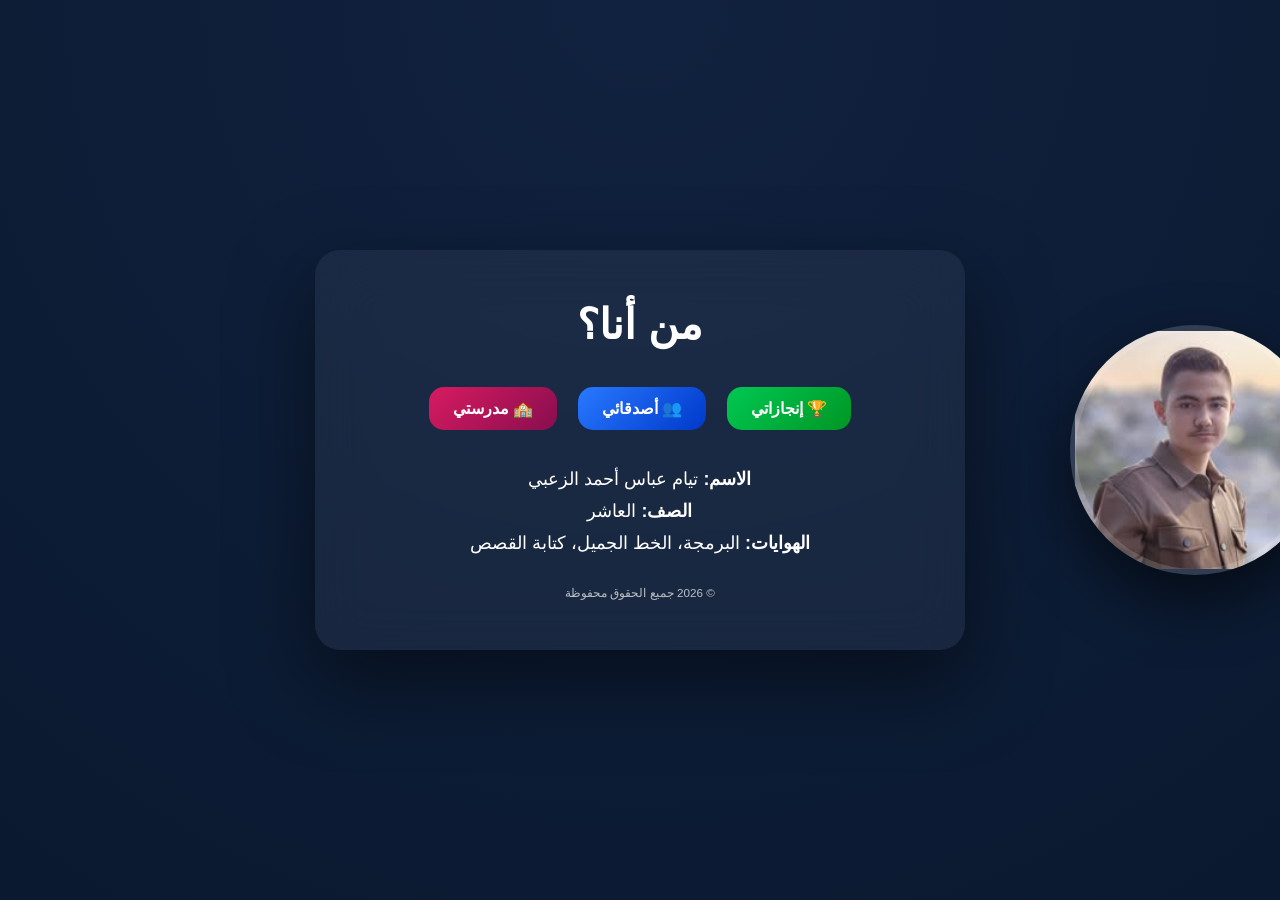
<file: index.html>
<!DOCTYPE html>
<html lang="ar" dir="rtl">
<head>
    <meta charset="UTF-8">
    <meta name="viewport" content="width=device-width, initial-scale=1.0">
    <meta name="description" content="الموقع الشخصي لتيام الزعبي - مهتم بالبرمجة والكتابة">
    <title>تيام الزعبي | الصفحة الرئيسية</title>

    <link rel="stylesheet" href="index.css">
</head>

<body>

<div class="layout">

    <aside class="side-image"></aside>

    <main class="content hidden">
        <h1 class="title">من أنا؟</h1>

        <nav class="nav-bar">
            <a href="achievements.html" class="nav-btn green">🏆 إنجازاتي</a>
            <a href="friends.html" class="nav-btn blue">👥 أصدقائي</a>
            <a href="school.html" class="nav-btn pink">🏫 مدرستي</a>
        </nav>

        <section class="info">
            <p><strong>الاسم:</strong> تيام عباس أحمد الزعبي</p>
            <p><strong>الصف:</strong> العاشر</p>
            <p><strong>الهوايات:</strong> البرمجة، الخط الجميل، كتابة القصص</p>
        </section>

        <footer>
            <small>© <span id="year"></span> جميع الحقوق محفوظة</small>
        </footer>
    </main>

</div>

<script src="index.js"></script>
</body>
</html>
</file>
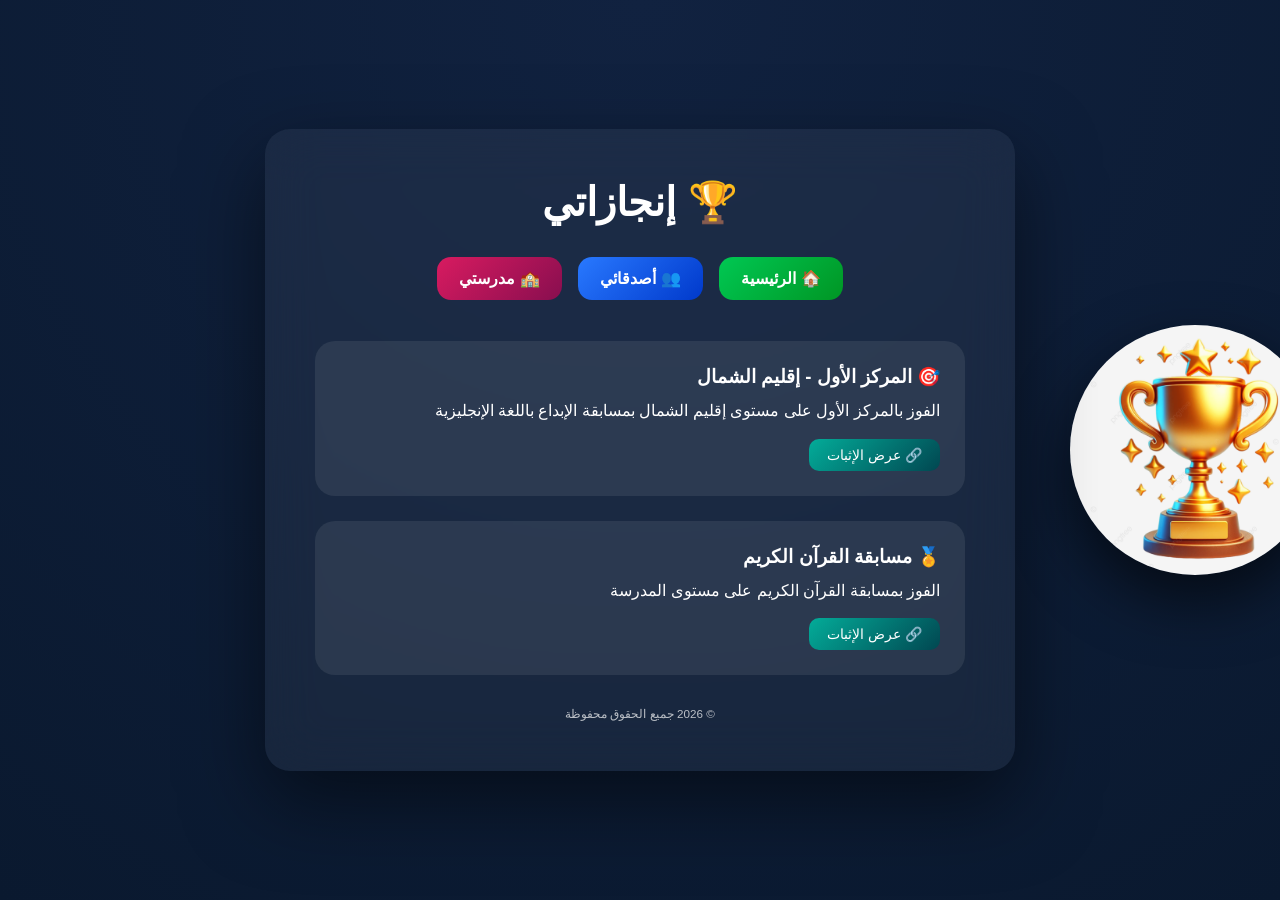
<file: achievements.html>
<!DOCTYPE html>
<html lang="ar" dir="rtl">
<head>
    <meta charset="UTF-8">
    <meta name="viewport" content="width=device-width, initial-scale=1.0">
    <title>إنجازاتي | تيام الزعبي</title>
    <link rel="stylesheet" href="achievements.css">
</head>

<body>

<div class="layout">

    <aside class="side-image"></aside>

    <main class="content hidden">

        <h1 class="title">🏆 إنجازاتي</h1>

        <nav class="nav-bar">
            <a href="index.html" class="nav-btn green">🏠 الرئيسية</a>
            <a href="friends.html" class="nav-btn blue">👥 أصدقائي</a>
            <a href="school.html" class="nav-btn pink">🏫 مدرستي</a>
        </nav>

        <section class="achievements">

            <div class="card">
                <h3>🎯 المركز الأول - إقليم الشمال</h3>
                <p>
                    الفوز بالمركز الأول على مستوى إقليم الشمال
                    بمسابقة الإبداع باللغة الإنجليزية
                </p>
                <a href="https://web.facebook.com/share/p/17YDKS8cT9/"
                   target="_blank" class="proof-btn">
                   🔗 عرض الإثبات
                </a>
            </div>

            <div class="card">
                <h3>🏅 مسابقة القرآن الكريم</h3>
                <p>
                    الفوز بمسابقة القرآن الكريم
                    على مستوى المدرسة
                </p>
                <a href="https://web.facebook.com/share/p/1HGmWFtoLf/"
                   target="_blank" class="proof-btn">
                   🔗 عرض الإثبات
                </a>
            </div>

        </section>

        <footer>
            <small>© <span id="year"></span> جميع الحقوق محفوظة</small>
        </footer>

    </main>
</div>

<script src="achievements.js"></script>
</body>
</html>
</file>
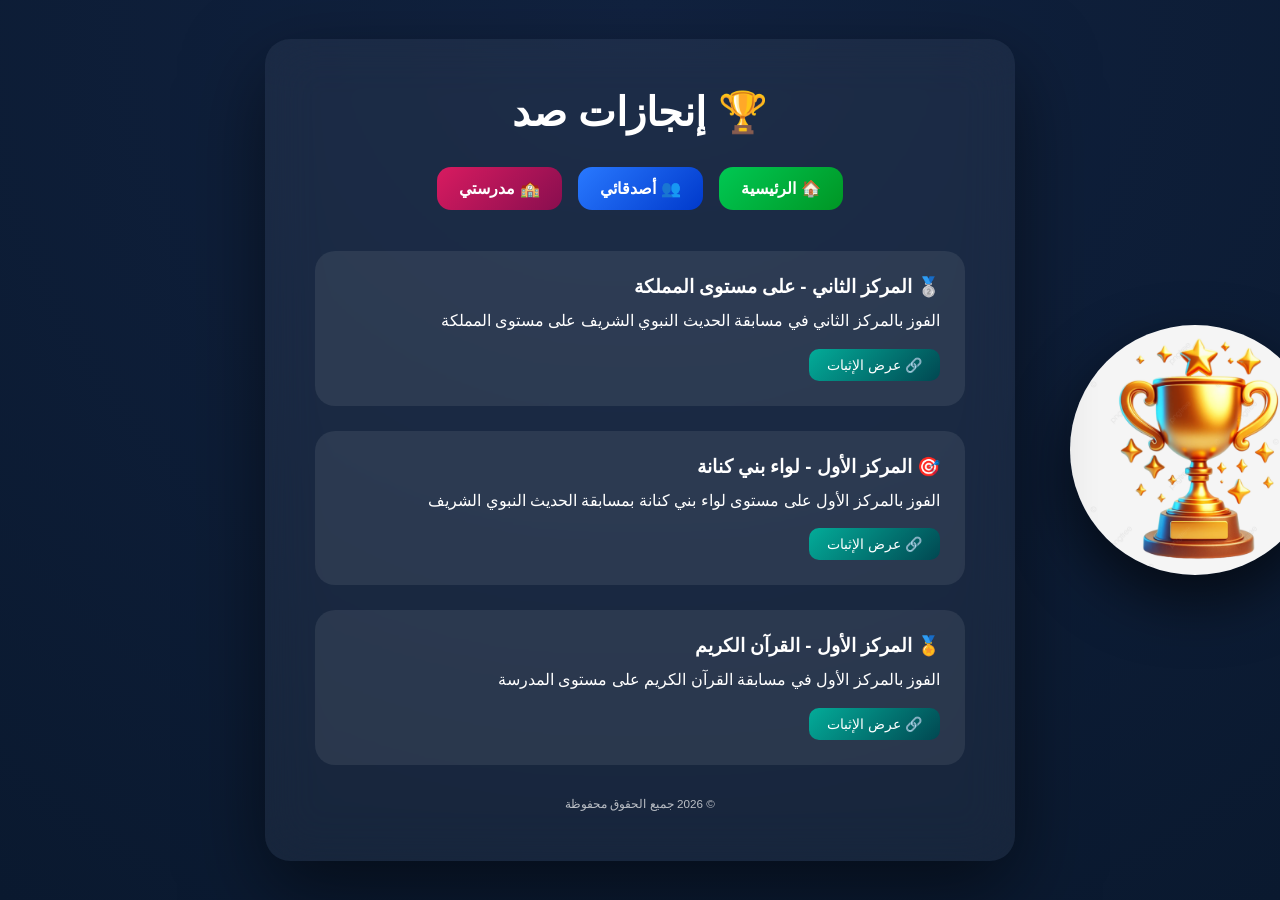
<file: friend ahievements.html>
<!DOCTYPE html>
<html lang="ar" dir="rtl">
<head>
    <meta charset="UTF-8">
    <meta name="viewport" content="width=device-width, initial-scale=1.0">
    <title>إنجازات صديقي | تيام الزعبي</title>
    <link rel="stylesheet" href="achievements.css">
</head>

<body>

<div class="layout">

    <aside class="side-image"></aside>

    <main class="content hidden">

        <h1 class="title">🏆 إنجازات صديقي</h1>

        <nav class="nav-bar">
            <a href="index.html" class="nav-btn green">🏠 الرئيسية</a>
            <a href="friends.html" class="nav-btn blue">👥 أصدقائي</a>
            <a href="school.html" class="nav-btn pink">🏫 مدرستي</a>
        </nav>

        <section class="achievements">
<div class="card">
                <h3>🥈 المركز الثاني - على مستوى المملكة</h3>
                <p>
                    الفوز بالمركز الثاني في مسابقة الحديث النبوي الشريف
                    على مستوى المملكة
                </p>
                <a href="https://web.facebook.com/share/p/1Hyd3trmnG/"
                   target="_blank" class="proof-btn">
                   🔗 عرض الإثبات
                </a>
            </div>
            <div class="card">
                <h3>🎯 المركز الأول - لواء بني كنانة</h3>
                <p>
                    الفوز بالمركز الأول على مستوى لواء بني كنانة
                    بمسابقة الحديث النبوي الشريف
                </p>
                <a href="https://web.facebook.com/share/p/1Mg6GUPNCS/"
                   target="_blank" class="proof-btn">
                   🔗 عرض الإثبات
                </a>
            </div>

            <div class="card">
                <h3>🏅 المركز الأول - القرآن الكريم</h3>
                <p>
                    الفوز بالمركز الأول في مسابقة القرآن الكريم
                    على مستوى المدرسة
                </p>
                <a href="https://web.facebook.com/share/p/1HGmWFtoLf/"
                   target="_blank" class="proof-btn">
                   🔗 عرض الإثبات
                </a>
            </div>

        </section>

        <footer>
            <small>© <span id="year"></span> جميع الحقوق محفوظة</small>
        </footer>

    </main>
</div>

<script src="achievements.js"></script>
</body>
</html>
</file>
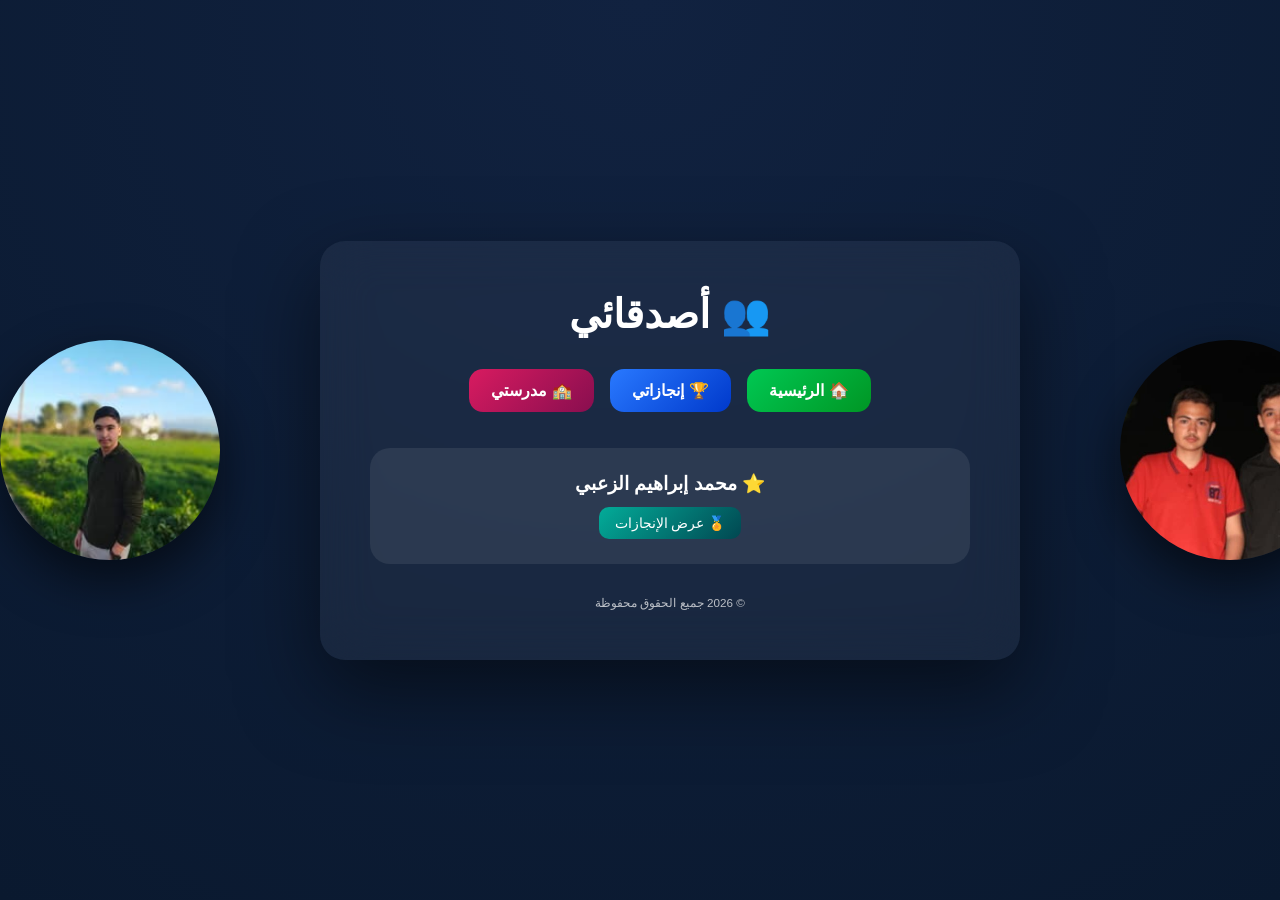
<file: friends.html>
<!DOCTYPE html>
<html lang="ar" dir="rtl">
<head>
    <meta charset="UTF-8">
    <meta name="viewport" content="width=device-width, initial-scale=1.0">
    <title>أصدقائي | تيام الزعبي</title>
    <link rel="stylesheet" href="friends.css">
</head>

<body>

<div class="layout">

    <div class="side-img right"></div>
    <div class="side-img left"></div>

    <main class="content hidden">

        <h1 class="title">👥 أصدقائي</h1>

        <nav class="nav-bar">
            <a href="index.html" class="nav-btn green">🏠 الرئيسية</a>
            <a href="achievements.html" class="nav-btn blue">🏆 إنجازاتي</a>
            <a href="school.html" class="nav-btn pink">🏫 مدرستي</a>
        </nav>

        <section class="friends-list">
            <div class="friend-card">
                <h3>⭐ محمد إبراهيم الزعبي</h3>
                <a href="friend ahievements.html" class="small-btn">
                    🏅 عرض الإنجازات
                </a>
            </div>
        </section>

        <footer>
            <small>© <span id="year"></span> جميع الحقوق محفوظة</small>
        </footer>

    </main>
</div>

<script src="friends.js"></script>
</body>
</html>
</file>
<file: index.css>
* {
    margin: 0;
    padding: 0;
    box-sizing: border-box;
}

body {
    font-family: "Cairo", sans-serif;
    background: radial-gradient(circle at top, #112240, #0a192f);
    min-height: 100vh;
    display: flex;
    justify-content: center;
    align-items: center;
    overflow-x: hidden;
}

/* Layout */
.layout {
    position: relative;
    width: 100%;
    max-width: 1200px;
    min-height: 90vh;
    display: flex;
    justify-content: center;
    align-items: center;
}

/* صورة جانبية احترافية */
.side-image {
    position: absolute;
    right: -80px;
    width: 250px;
    height: 250px;
    background: url("my image.jpg") center/cover no-repeat;
    border-radius: 50%;
    border: 6px solid rgba(255,255,255,0.15);
    box-shadow: 0 25px 60px rgba(0,0,0,0.6);
    transition: 0.4s ease;
}

.side-image:hover {
    transform: scale(1.07);
}

/* المحتوى */
.content {
    width: 100%;
    max-width: 650px;
    padding: 50px;
    border-radius: 25px;
    background: rgba(255,255,255,0.05);
    backdrop-filter: blur(25px);
    text-align: center;
    color: white;
    box-shadow: 0 30px 80px rgba(0,0,0,0.5);
    transition: 0.8s ease;
}

/* تأثير دخول */
.hidden {
    opacity: 0;
    transform: translateY(40px);
}

.show {
    opacity: 1;
    transform: translateY(0);
}

.title {
    font-size: 42px;
    margin-bottom: 30px;
}

/* الأزرار */
.nav-bar {
    margin-bottom: 30px;
}

.nav-btn {
    display: inline-block;
    padding: 12px 24px;
    margin: 8px;
    text-decoration: none;
    color: white;
    font-weight: bold;
    border-radius: 15px;
    transition: 0.3s ease;
}

.green { background: linear-gradient(135deg,#00c853,#009624); }
.blue  { background: linear-gradient(135deg,#2979ff,#0039cb); }
.pink  { background: linear-gradient(135deg,#d81b60,#880e4f); }

.nav-btn:hover {
    transform: translateY(-6px);
    box-shadow: 0 15px 30px rgba(0,0,0,0.5);
}

/* المعلومات */
.info p {
    margin: 10px 0;
    font-size: 18px;
}

/* الفوتر */
footer {
    margin-top: 30px;
    font-size: 14px;
    opacity: 0.7;
}

/* Responsive */
@media (max-width: 900px) {

    .layout {
        flex-direction: column;
        padding: 20px;
    }

    .side-image {
        position: relative;
        right: 0;
        margin-bottom: 30px;
    }

    .content {
        padding: 30px;
    }

    .title {
        font-size: 32px;
    }
}
</file>
<file: achievements.css>
* {
    margin: 0;
    padding: 0;
    box-sizing: border-box;
}

body {
    font-family: "Cairo", sans-serif;
    background: radial-gradient(circle at top, #112240, #0a192f);
    min-height: 100vh;
    display: flex;
    justify-content: center;
    align-items: center;
}

/* Layout */
.layout {
    position: relative;
    width: 100%;
    max-width: 1200px;
    min-height: 90vh;
    display: flex;
    justify-content: center;
    align-items: center;
}

/* صورة جانبية */
.side-image {
    position: absolute;
    right: -80px;
    width: 250px;
    height: 250px;
    background: url("achievement.jpg") center/cover no-repeat;
    border-radius: 50%;
    box-shadow: 0 25px 60px rgba(0,0,0,0.6);
    transition: 0.4s ease;
}

.side-image:hover {
    transform: scale(1.07);
}

/* المحتوى */
.content {
    width: 100%;
    max-width: 750px;
    padding: 50px;
    border-radius: 25px;
    background: rgba(255,255,255,0.05);
    backdrop-filter: blur(25px);
    text-align: center;
    color: white;
    box-shadow: 0 30px 80px rgba(0,0,0,0.5);
    transition: 0.8s ease;
}

.hidden {
    opacity: 0;
    transform: translateY(40px);
}

.show {
    opacity: 1;
    transform: translateY(0);
}

.title {
    font-size: 40px;
    margin-bottom: 25px;
}

/* أزرار التنقل */
.nav-bar {
    margin-bottom: 35px;
}

.nav-btn {
    display: inline-block;
    padding: 12px 22px;
    margin: 6px;
    border-radius: 14px;
    text-decoration: none;
    color: white;
    font-weight: bold;
    transition: 0.3s ease;
}

.green { background: linear-gradient(135deg,#00c853,#009624); }
.blue  { background: linear-gradient(135deg,#2979ff,#0039cb); }
.pink  { background: linear-gradient(135deg,#d81b60,#880e4f); }

.nav-btn:hover {
    transform: translateY(-6px);
    box-shadow: 0 15px 30px rgba(0,0,0,0.5);
}

/* كروت الإنجازات */
.achievements {
    display: grid;
    gap: 25px;
}

.card {
    background: rgba(255,255,255,0.08);
    padding: 25px;
    border-radius: 20px;
    transition: 0.3s ease;
    text-align: right;
}

.card:hover {
    transform: translateY(-8px);
}

.card h3 {
    margin-bottom: 10px;
}

.card p {
    margin-bottom: 15px;
    line-height: 1.6;
}

/* زر الإثبات */
.proof-btn {
    display: inline-block;
    padding: 8px 18px;
    border-radius: 10px;
    background: linear-gradient(135deg,#03ac99,#014751);
    color: white;
    text-decoration: none;
    font-size: 14px;
    transition: 0.3s ease;
}

.proof-btn:hover {
    transform: scale(1.05);
}

/* الفوتر */
footer {
    margin-top: 30px;
    font-size: 14px;
    opacity: 0.7;
}

/* Responsive */
@media (max-width: 900px) {

    .layout {
        flex-direction: column;
        padding: 20px;
    }

    .side-image {
        position: relative;
        right: 0;
        margin-bottom: 25px;
    }

    .content {
        padding: 30px;
    }

    .title {
        font-size: 30px;
    }
}
</file>
<file: friends.css>
* {
    margin: 0;
    padding: 0;
    box-sizing: border-box;
}

body {
    font-family: "Cairo", sans-serif;
    background: radial-gradient(circle at top, #112240, #0a192f);
    min-height: 100vh;
    display: flex;
    justify-content: center;
    align-items: center;
    overflow-x: hidden;
}

/* Layout */
.layout {
    position: relative;
    width: 100%;
    max-width: 1200px;
    min-height: 90vh;
    display: flex;
    justify-content: center;
    align-items: center;
}

/* الصور الجانبية */
.side-img {
    position: absolute;
    width: 220px;
    height: 220px;
    border-radius: 50%;
    background-size: cover;
    background-position: center;
    box-shadow: 0 20px 50px rgba(0,0,0,0.6);
    transition: 0.4s ease;
}

.side-img:hover {
    transform: scale(1.08);
}

.right {
    right: -70px;
    background-image: url("friend.jpg");
}

.left {
    left: -70px;
    background-image: url("my friend.jpg");
}

/* المحتوى */
.content {
    width: 100%;
    max-width: 700px;
    padding: 50px;
    border-radius: 25px;
    background: rgba(255,255,255,0.05);
    backdrop-filter: blur(25px);
    text-align: center;
    color: white;
    box-shadow: 0 30px 80px rgba(0,0,0,0.5);
    transition: 0.8s ease;
}

/* تأثير دخول */
.hidden {
    opacity: 0;
    transform: translateY(40px);
}

.show {
    opacity: 1;
    transform: translateY(0);
}

.title {
    font-size: 40px;
    margin-bottom: 25px;
}

/* أزرار التنقل */
.nav-bar {
    margin-bottom: 30px;
}

.nav-btn {
    display: inline-block;
    padding: 12px 22px;
    margin: 6px;
    border-radius: 14px;
    text-decoration: none;
    color: white;
    font-weight: bold;
    transition: 0.3s ease;
}

.green { background: linear-gradient(135deg,#00c853,#009624); }
.blue  { background: linear-gradient(135deg,#2979ff,#0039cb); }
.pink  { background: linear-gradient(135deg,#d81b60,#880e4f); }

.nav-btn:hover {
    transform: translateY(-6px);
    box-shadow: 0 15px 30px rgba(0,0,0,0.5);
}

/* كرت الصديق */
.friend-card {
    background: rgba(255,255,255,0.08);
    padding: 25px;
    border-radius: 20px;
    margin-top: 20px;
    transition: 0.3s ease;
}

.friend-card:hover {
    transform: translateY(-5px);
}

.small-btn {
    display: inline-block;
    margin-top: 12px;
    padding: 8px 16px;
    border-radius: 10px;
    background: linear-gradient(135deg,#03ac99,#014751);
    color: white;
    text-decoration: none;
    font-size: 14px;
    transition: 0.3s ease;
}

.small-btn:hover {
    transform: scale(1.05);
}

/* الفوتر */
footer {
    margin-top: 30px;
    font-size: 14px;
    opacity: 0.7;
}

/* Responsive */
@media (max-width: 900px) {

    .layout {
        flex-direction: column;
        padding: 20px;
    }

    .side-img {
        position: relative;
        left: 0;
        right: 0;
        margin: 15px 0;
    }

    .content {
        padding: 30px;
    }

    .title {
        font-size: 30px;
    }
}
</file>
